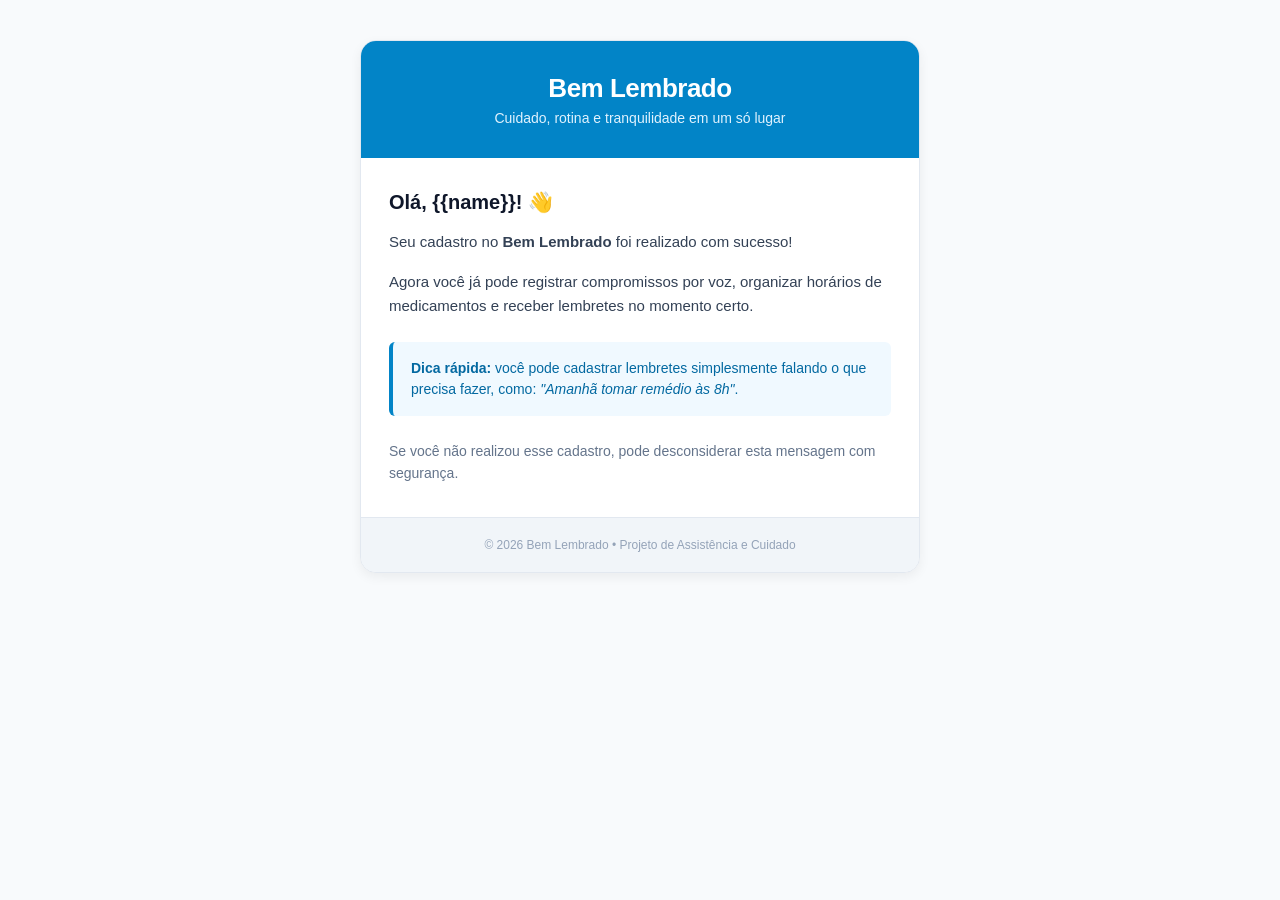
<file: lembrevoz/backend/welcome_template.html>
<!DOCTYPE html>
<html lang="pt-BR">
<head>
  <meta charset="UTF-8">
  <meta name="viewport" content="width=device-width, initial-scale=1.0">
  <title>Bem-vindo ao Bem Lembrado</title>
</head>
<body style="margin: 0; padding: 0; background-color: #f8fafc; font-family: -apple-system, BlinkMacSystemFont, 'Segoe UI', Roboto, Helvetica, Arial, sans-serif; color: #1e293b;">
  <table role="presentation" width="100%" cellspacing="0" cellpadding="0" style="background-color: #f8fafc; padding: 40px 10px;">
    <tr>
      <td align="center">
        <!-- Card Principal -->
        <table role="presentation" width="100%" style="max-width: 560px; background-color: #ffffff; border-radius: 16px; overflow: hidden; box-shadow: 0 4px 12px rgba(0,0,0,0.06); border: 1px solid #e2e8f0;" cellspacing="0" cellpadding="0">
          
          <!-- Cabeçalho Azul com Identidade do App -->
          <tr>
            <td style="background-color: #0284c7; padding: 32px 24px; text-align: center;">
              <h1 style="margin: 0; color: #ffffff; font-size: 26px; font-weight: 700; letter-spacing: -0.5px;">
                Bem Lembrado
              </h1>
              <p style="margin: 6px 0 0 0; color: #e0f2fe; font-size: 14px;">
                Cuidado, rotina e tranquilidade em um só lugar
              </p>
            </td>
          </tr>

          <!-- Corpo da Mensagem -->
          <tr>
            <td style="padding: 32px 28px;">
              <h2 style="margin: 0 0 16px 0; color: #0f172a; font-size: 20px; font-weight: 600;">
                Olá, {{name}}! 👋
              </h2>
              
              <p style="margin: 0 0 16px 0; line-height: 1.6; color: #334155; font-size: 15px;">
                Seu cadastro no <strong>Bem Lembrado</strong> foi realizado com sucesso!
              </p>

              <p style="margin: 0 0 20px 0; line-height: 1.6; color: #334155; font-size: 15px;">
                Agora você já pode registrar compromissos por voz, organizar horários de medicamentos e receber lembretes no momento certo.
              </p>

              <!-- Caixa de Destaque -->
              <table role="presentation" width="100%" cellspacing="0" cellpadding="0" style="background-color: #f0f9ff; border-left: 4px solid #0284c7; border-radius: 6px; margin: 24px 0;">
                <tr>
                  <td style="padding: 16px 18px;">
                    <p style="margin: 0; font-size: 14px; color: #0369a1; line-height: 1.5;">
                      <strong>Dica rápida:</strong> você pode cadastrar lembretes simplesmente falando o que precisa fazer, como: <em>"Amanhã tomar remédio às 8h"</em>.
                    </p>
                  </td>
                </tr>
              </table>

              <p style="margin: 24px 0 0 0; line-height: 1.6; color: #64748b; font-size: 14px;">
                Se você não realizou esse cadastro, pode desconsiderar esta mensagem com segurança.
              </p>
            </td>
          </tr>

          <!-- Rodapé -->
          <tr>
            <td style="background-color: #f1f5f9; padding: 20px 24px; text-align: center; border-top: 1px solid #e2e8f0;">
              <p style="margin: 0; color: #94a3b8; font-size: 12px;">
                © 2026 Bem Lembrado • Projeto de Assistência e Cuidado
              </p>
            </td>
          </tr>

        </table>
      </td>
    </tr>
  </table>
</body>
</html>
</file>
